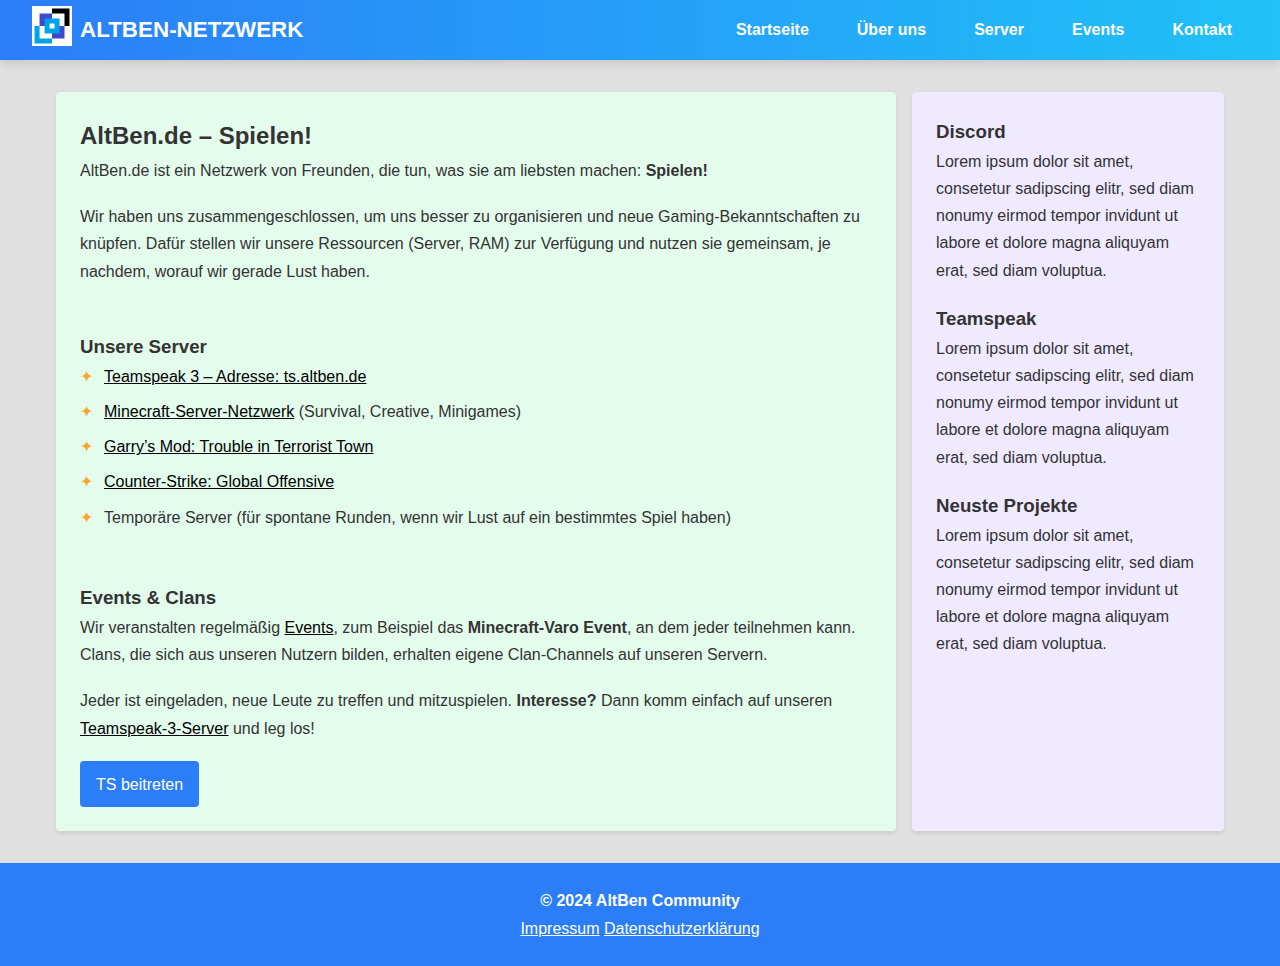
<file: index.html>
<!DOCTYPE html>
<html lang="de">
  <head>
    <meta charset="UTF-8" />
    <title>AltBen Community</title>
    <link rel="stylesheet" href="css/styles.css" />
    <link rel="preconnect" href="https://fonts.googleapis.com">
    <link rel="preconnect" href="https://fonts.gstatic.com" crossorigin>
    <link rel="icon" type="image/x-icon" href="/icons/Logo-64x64.png">
    <link href="https://fonts.googleapis.com/css2?family=Poppins:wght@400;600&display=swap" rel="stylesheet">
  </head>
  <body>

    <div id="header-placeholder"></div>

    <main>
        <section>
            <h2>AltBen.de – Spielen!</h2>
            <p>
              AltBen.de ist ein Netzwerk von Freunden, die tun, was sie am liebsten machen: 
              <strong>Spielen!</strong>
            </p>
          
            <p>
              Wir haben uns zusammengeschlossen, um uns besser zu organisieren und 
              neue Gaming-Bekanntschaften zu knüpfen. Dafür stellen wir unsere Ressourcen 
              (Server, RAM) zur Verfügung und nutzen sie gemeinsam, je nachdem, worauf 
              wir gerade Lust haben.
            </p><br>
          
            <h3>Unsere Server</h3>
            <ul>
              <li><a href="ts.altben.de">Teamspeak 3 – Adresse: ts.altben.de</a></li>
              <li><a href="#">Minecraft-Server-Netzwerk</a> (Survival, Creative, Minigames)</li>
              <li><a href="#">Garry’s Mod: Trouble in Terrorist Town</a></li>
              <li><a href="#">Counter-Strike: Global Offensive</a></li>
              <li>Temporäre Server (für spontane Runden, wenn wir Lust auf ein bestimmtes Spiel haben)</li>
            </ul><br>
          
            <h3>Events & Clans</h3>
            <p>
              Wir veranstalten regelmäßig <a href="#">Events</a>, zum Beispiel das 
              <strong>Minecraft-Varo Event</strong>, an dem jeder teilnehmen kann. 
              Clans, die sich aus unseren Nutzern bilden, erhalten eigene Clan-Channels 
              auf unseren Servern.
            </p>
          
            <p>
              Jeder ist eingeladen, neue Leute zu treffen und mitzuspielen. 
              <strong>Interesse?</strong> Dann komm einfach auf unseren 
              <a href="#">Teamspeak-3-Server</a> und leg los!
            </p>

            <a class="btn" href="ts.altben.de">TS beitreten</a>
        </section>
          

      <aside>
        <h3>Discord</h3>
        <p>Lorem ipsum dolor sit amet, consetetur sadipscing elitr, sed diam nonumy eirmod tempor invidunt ut labore et dolore magna aliquyam erat, sed diam voluptua.</p>
        <h3>Teamspeak</h3>
        <p>Lorem ipsum dolor sit amet, consetetur sadipscing elitr, sed diam nonumy eirmod tempor invidunt ut labore et dolore magna aliquyam erat, sed diam voluptua.</p>
        <h3>Neuste Projekte</h3>
        <p>Lorem ipsum dolor sit amet, consetetur sadipscing elitr, sed diam nonumy eirmod tempor invidunt ut labore et dolore magna aliquyam erat, sed diam voluptua.</p>
      </aside>
    </main>

    <div id="footer-placeholder"></div>

    <script src="js/script.js"></script>
  </body>
</html>
</file>
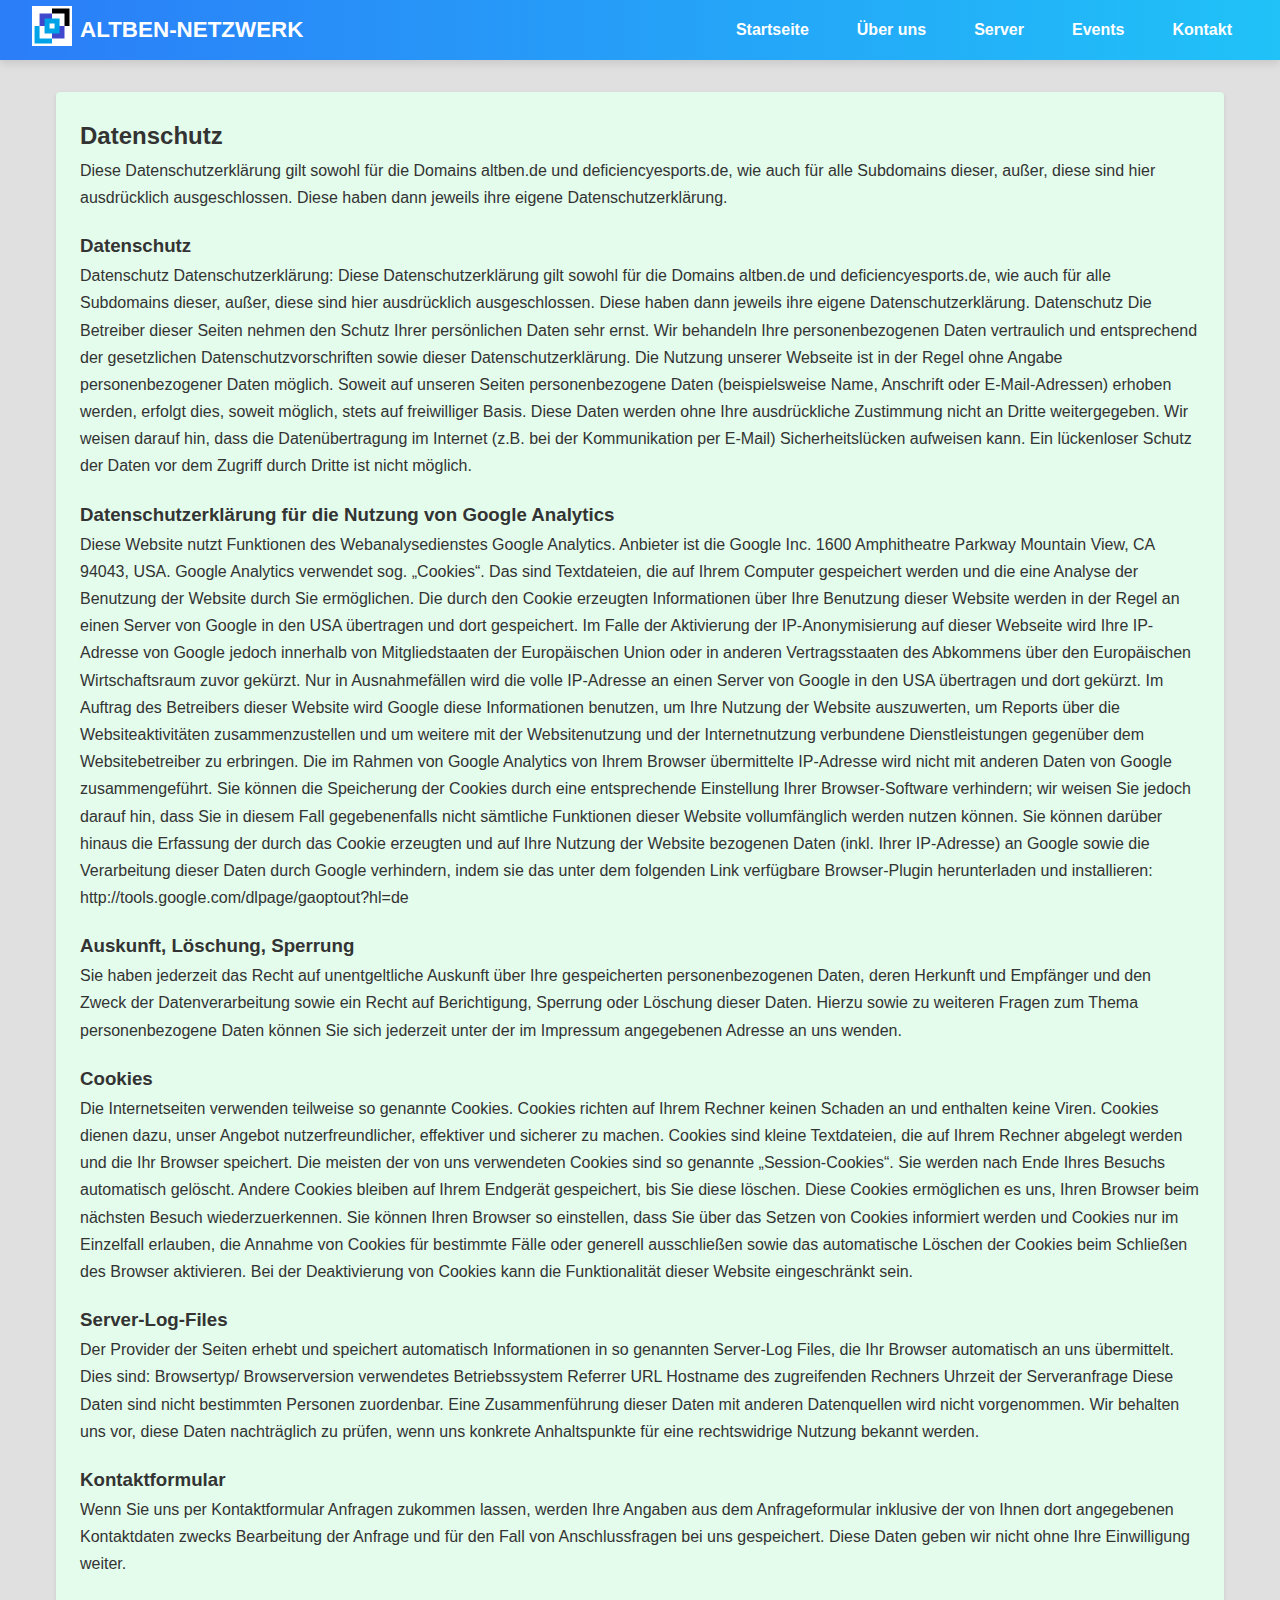
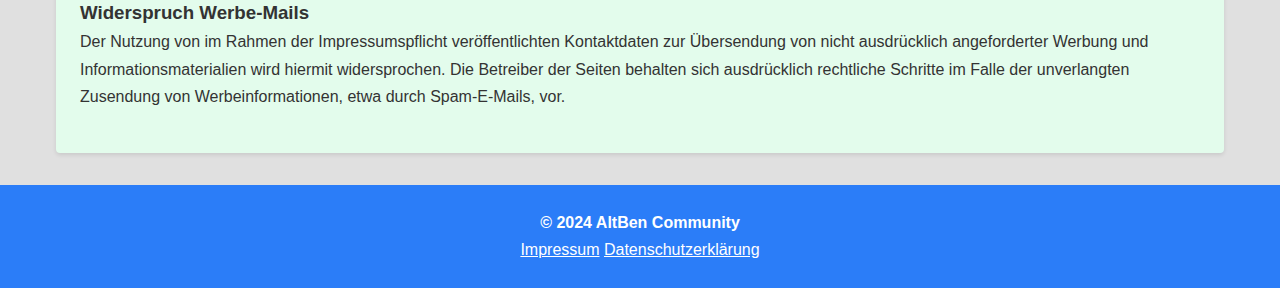
<file: datenschutz.html>
<!DOCTYPE html>
<html lang="de">
  <head>
    <meta charset="UTF-8" />
    <title>Datenschutz – AltBen Community</title>
    <link rel="stylesheet" href="css/styles.css" />
    <link rel="preconnect" href="https://fonts.googleapis.com">
    <link rel="preconnect" href="https://fonts.gstatic.com" crossorigin>
    <link
      href="https://fonts.googleapis.com/css2?family=Poppins:wght@400;600&display=swap"
      rel="stylesheet"
    >
  </head>
  <body>
    <div id="header-placeholder"></div>

    <main>
      <section>
        <h2>Datenschutz</h2>
        <p>
          Diese Datenschutzerklärung gilt sowohl für die Domains altben.de und deficiencyesports.de, 
          wie auch für alle Subdomains dieser, außer, diese sind hier ausdrücklich ausgeschlossen. 
          Diese haben dann jeweils ihre eigene Datenschutzerklärung.
        </p>

        <h3>Datenschutz</h3>
        <p> Datenschutz
            Datenschutzerklärung:

            Diese Datenschutzerklärung gilt sowohl für die Domains altben.de und deficiencyesports.de, wie auch für alle Subdomains dieser, außer, diese sind hier ausdrücklich ausgeschlossen. Diese haben dann jeweils ihre eigene Datenschutzerklärung.

            Datenschutz

            Die Betreiber dieser Seiten nehmen den Schutz Ihrer persönlichen Daten sehr ernst. Wir behandeln Ihre personenbezogenen Daten vertraulich und entsprechend der gesetzlichen Datenschutzvorschriften sowie dieser Datenschutzerklärung.

            Die Nutzung unserer Webseite ist in der Regel ohne Angabe personenbezogener Daten möglich. Soweit auf unseren Seiten personenbezogene Daten (beispielsweise Name, Anschrift oder E-Mail-Adressen) erhoben werden, erfolgt dies, soweit möglich, stets auf freiwilliger Basis. Diese Daten werden ohne Ihre ausdrückliche Zustimmung nicht an Dritte weitergegeben.

            Wir weisen darauf hin, dass die Datenübertragung im Internet (z.B. bei der Kommunikation per E-Mail) Sicherheitslücken aufweisen kann. Ein lückenloser Schutz der Daten vor dem Zugriff durch Dritte ist nicht möglich.
        </p>

        <h3>Datenschutzerklärung für die Nutzung von Google Analytics</h3>
        <p>
            Diese Website nutzt Funktionen des Webanalysedienstes Google Analytics. Anbieter ist die Google Inc. 1600 Amphitheatre Parkway Mountain View, CA 94043, USA. Google Analytics verwendet sog. „Cookies“. Das sind Textdateien, die auf Ihrem Computer gespeichert werden und die eine Analyse der Benutzung der Website durch Sie ermöglichen. Die durch den Cookie erzeugten Informationen über Ihre Benutzung dieser Website werden in der Regel an einen Server von Google in den USA übertragen und dort gespeichert.

            Im Falle der Aktivierung der IP-Anonymisierung auf dieser Webseite wird Ihre IP-Adresse von Google jedoch innerhalb von Mitgliedstaaten der Europäischen Union oder in anderen Vertragsstaaten des Abkommens über den Europäischen Wirtschaftsraum zuvor gekürzt. Nur in Ausnahmefällen wird die volle IP-Adresse an einen Server von Google in den USA übertragen und dort gekürzt. Im Auftrag des Betreibers dieser Website wird Google diese Informationen benutzen, um Ihre Nutzung der Website auszuwerten, um Reports über die Websiteaktivitäten zusammenzustellen und um weitere mit der Websitenutzung und der Internetnutzung verbundene Dienstleistungen gegenüber dem Websitebetreiber zu erbringen. Die im Rahmen von Google Analytics von Ihrem Browser übermittelte IP-Adresse wird nicht mit anderen Daten von Google zusammengeführt.
            
            Sie können die Speicherung der Cookies durch eine entsprechende Einstellung Ihrer Browser-Software verhindern; wir weisen Sie jedoch darauf hin, dass Sie in diesem Fall gegebenenfalls nicht sämtliche Funktionen dieser Website vollumfänglich werden nutzen können. Sie können darüber hinaus die Erfassung der durch das Cookie erzeugten und auf Ihre Nutzung der Website bezogenen Daten (inkl. Ihrer IP-Adresse) an Google sowie die Verarbeitung dieser Daten durch Google verhindern, indem sie das unter dem folgenden Link verfügbare Browser-Plugin herunterladen und installieren: http://tools.google.com/dlpage/gaoptout?hl=de
        </p>

        <h3>Auskunft, Löschung, Sperrung</h3>
        <p>
            Sie haben jederzeit das Recht auf unentgeltliche Auskunft über Ihre gespeicherten personenbezogenen Daten, deren Herkunft und Empfänger und den Zweck der Datenverarbeitung sowie ein Recht auf Berichtigung, Sperrung oder Löschung dieser Daten. Hierzu sowie zu weiteren Fragen zum Thema personenbezogene Daten können Sie sich jederzeit unter der im Impressum angegebenen Adresse an uns wenden.
        </p>

        <h3>Cookies</h3>
        <p>
            Die Internetseiten verwenden teilweise so genannte Cookies. Cookies richten auf Ihrem Rechner keinen Schaden an und enthalten keine Viren. Cookies dienen dazu, unser Angebot nutzerfreundlicher, effektiver und sicherer zu machen. Cookies sind kleine Textdateien, die auf Ihrem Rechner abgelegt werden und die Ihr Browser speichert.

            Die meisten der von uns verwendeten Cookies sind so genannte „Session-Cookies“. Sie werden nach Ende Ihres Besuchs automatisch gelöscht. Andere Cookies bleiben auf Ihrem Endgerät gespeichert, bis Sie diese löschen. Diese Cookies ermöglichen es uns, Ihren Browser beim nächsten Besuch wiederzuerkennen.
            
            Sie können Ihren Browser so einstellen, dass Sie über das Setzen von Cookies informiert werden und Cookies nur im Einzelfall erlauben, die Annahme von Cookies für bestimmte Fälle oder generell ausschließen sowie das automatische Löschen der Cookies beim Schließen des Browser aktivieren. Bei der Deaktivierung von Cookies kann die Funktionalität dieser Website eingeschränkt sein.
        </p>

        <h3>Server-Log-Files</h3>
        <p>
            Der Provider der Seiten erhebt und speichert automatisch Informationen in so genannten Server-Log Files, die Ihr Browser automatisch an uns übermittelt. Dies sind:

            Browsertyp/ Browserversion
            verwendetes Betriebssystem
            Referrer URL
            Hostname des zugreifenden Rechners
            Uhrzeit der Serveranfrage
        
        Diese Daten sind nicht bestimmten Personen zuordenbar. Eine Zusammenführung dieser Daten mit anderen Datenquellen wird nicht vorgenommen. Wir behalten uns vor, diese Daten nachträglich zu prüfen, wenn uns konkrete Anhaltspunkte für eine rechtswidrige Nutzung bekannt werden.
        </p>

        <h3>Kontaktformular</h3>
        <p>
            Wenn Sie uns per Kontaktformular Anfragen zukommen lassen, werden Ihre Angaben aus dem Anfrageformular inklusive der von Ihnen dort angegebenen Kontaktdaten zwecks Bearbeitung der Anfrage und für den Fall von Anschlussfragen bei uns gespeichert. Diese Daten geben wir nicht ohne Ihre Einwilligung weiter.
        </p>

        <h3>Widerspruch Werbe-Mails</h3>
        <p>
            Der Nutzung von im Rahmen der Impressumspflicht veröffentlichten Kontaktdaten zur Übersendung von nicht ausdrücklich angeforderter Werbung und Informationsmaterialien wird hiermit widersprochen. Die Betreiber der Seiten behalten sich ausdrücklich rechtliche Schritte im Falle der unverlangten Zusendung von Werbeinformationen, etwa durch Spam-E-Mails, vor.
        </p>
      </section>
    </main>

    <div id="footer-placeholder"></div>

    <script src="js/script.js"></script>
  </body>
</html>
</file>
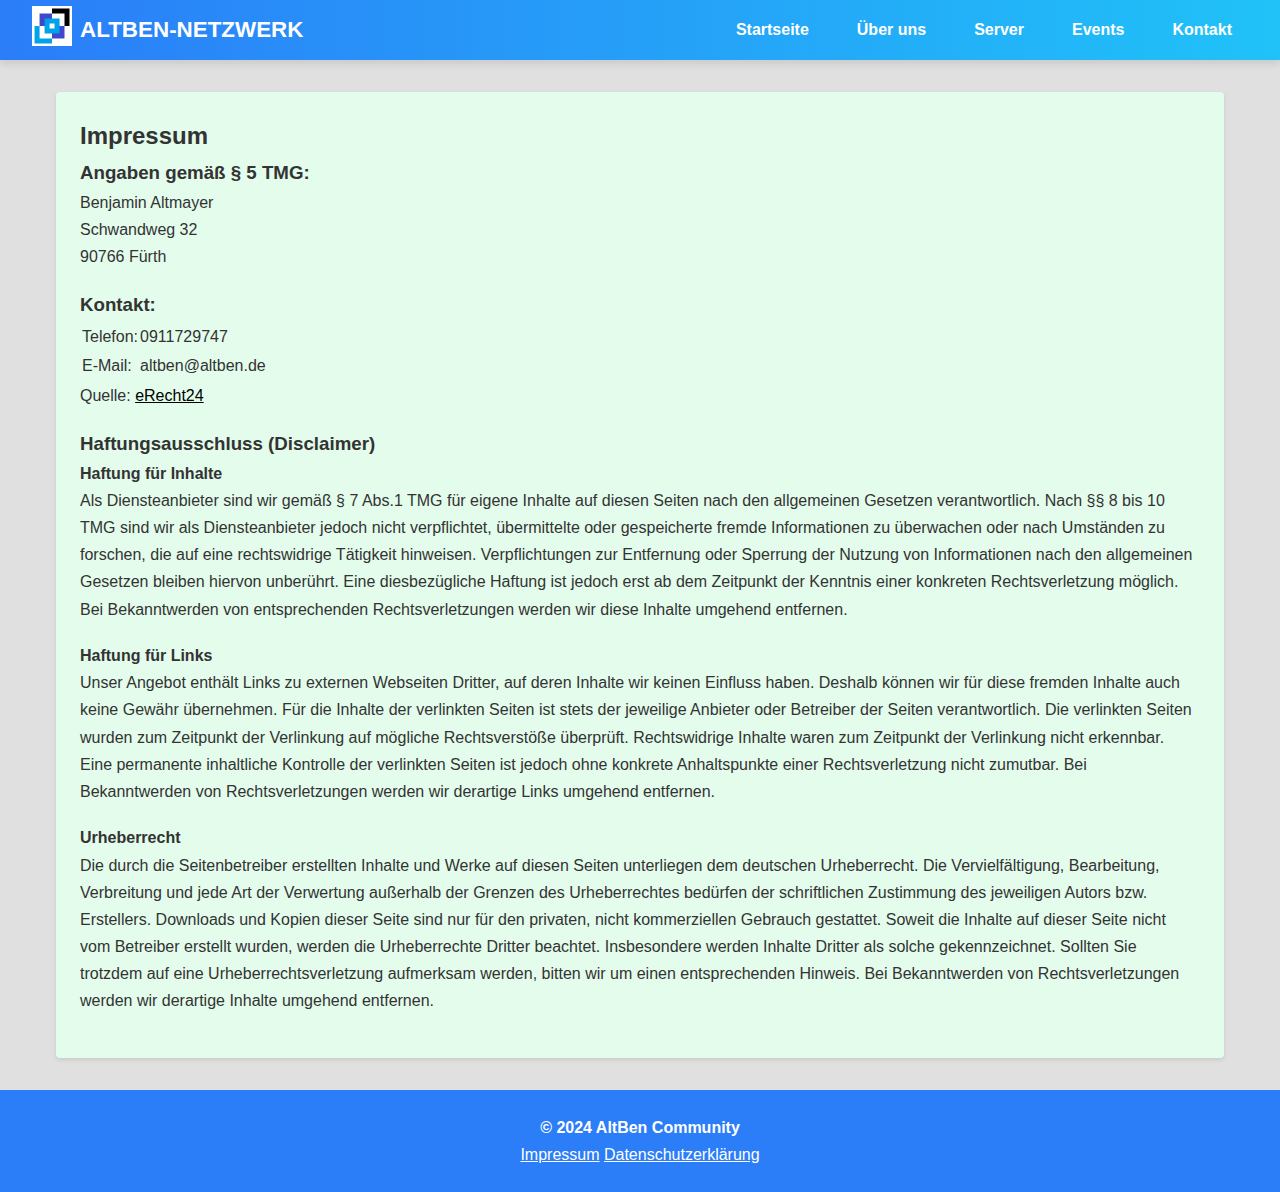
<file: impressum.html>
<!DOCTYPE html>
<html lang="de">
  <head>
    <meta charset="UTF-8" />
    <title>Impressum – AltBen Community</title>
    <link rel="stylesheet" href="css/styles.css" />
    <link rel="preconnect" href="https://fonts.googleapis.com">
    <link rel="preconnect" href="https://fonts.gstatic.com" crossorigin>
    <link
      href="https://fonts.googleapis.com/css2?family=Poppins:wght@400;600&display=swap"
      rel="stylesheet"
    >
  </head>
  <body>
    <div id="header-placeholder"></div>

    <main>
      <section>
        <h2>Impressum</h2>
        <h3>Angaben gemäß § 5 TMG:</h3>
        <p>Benjamin Altmayer<br>Schwandweg 32<br>90766 Fürth</p>

        <h3>Kontakt:</h3>
        <table>
          <tr>
            <td>Telefon:</td>
            <td>0911729747</td>
          </tr>
          <tr>
            <td>E-Mail:</td>
            <td>altben@altben.de</td>
          </tr>
        </table>
        <p>Quelle: <a href="https://www.e-recht24.de/" target="_blank" rel="noopener noreferrer">eRecht24</a></p>

        <h3>Haftungsausschluss (Disclaimer)</h3>
        <h4>Haftung für Inhalte</h4>
        <p>
          Als Diensteanbieter sind wir gemäß § 7 Abs.1 TMG für eigene Inhalte 
          auf diesen Seiten nach den allgemeinen Gesetzen verantwortlich. 
          Nach §§ 8 bis 10 TMG sind wir als Diensteanbieter jedoch nicht verpflichtet, 
          übermittelte oder gespeicherte fremde Informationen zu überwachen 
          oder nach Umständen zu forschen, die auf eine rechtswidrige Tätigkeit hinweisen. 
          Verpflichtungen zur Entfernung oder Sperrung der Nutzung von Informationen 
          nach den allgemeinen Gesetzen bleiben hiervon unberührt. Eine diesbezügliche 
          Haftung ist jedoch erst ab dem Zeitpunkt der Kenntnis einer konkreten 
          Rechtsverletzung möglich. Bei Bekanntwerden von entsprechenden Rechtsverletzungen 
          werden wir diese Inhalte umgehend entfernen.
        </p>

        <h4>Haftung für Links</h4>
        <p>
          Unser Angebot enthält Links zu externen Webseiten Dritter, auf deren Inhalte 
          wir keinen Einfluss haben. Deshalb können wir für diese fremden Inhalte 
          auch keine Gewähr übernehmen. Für die Inhalte der verlinkten Seiten ist 
          stets der jeweilige Anbieter oder Betreiber der Seiten verantwortlich. 
          Die verlinkten Seiten wurden zum Zeitpunkt der Verlinkung auf mögliche 
          Rechtsverstöße überprüft. Rechtswidrige Inhalte waren zum Zeitpunkt der Verlinkung 
          nicht erkennbar. Eine permanente inhaltliche Kontrolle der verlinkten Seiten 
          ist jedoch ohne konkrete Anhaltspunkte einer Rechtsverletzung nicht zumutbar. 
          Bei Bekanntwerden von Rechtsverletzungen werden wir derartige Links 
          umgehend entfernen.
        </p>

        <h4>Urheberrecht</h4>
        <p>
          Die durch die Seitenbetreiber erstellten Inhalte und Werke auf diesen Seiten 
          unterliegen dem deutschen Urheberrecht. Die Vervielfältigung, Bearbeitung, 
          Verbreitung und jede Art der Verwertung außerhalb der Grenzen des Urheberrechtes 
          bedürfen der schriftlichen Zustimmung des jeweiligen Autors bzw. Erstellers. 
          Downloads und Kopien dieser Seite sind nur für den privaten, nicht kommerziellen 
          Gebrauch gestattet. Soweit die Inhalte auf dieser Seite nicht vom Betreiber 
          erstellt wurden, werden die Urheberrechte Dritter beachtet. Insbesondere 
          werden Inhalte Dritter als solche gekennzeichnet. Sollten Sie trotzdem auf 
          eine Urheberrechtsverletzung aufmerksam werden, bitten wir um einen entsprechenden 
          Hinweis. Bei Bekanntwerden von Rechtsverletzungen werden wir derartige Inhalte 
          umgehend entfernen.
        </p>
      </section>
    </main>

    <div id="footer-placeholder"></div>

    <script src="js/script.js"></script>
  </body>
</html>
</file>
<file: css/styles.css>
:root {
--primary-color: #2b7df8;
--secondary-color: #20c2f8;
--tertiary-color: #ffffff;
--quaternary-color: #000000;
--text-color: #333333;
--accent-color: #f8a52b;
--neutral-bg: #e0e0e0;
--pastel-mint: #e3fcec;
--pastel-lavender: #efeaff;
}

/* Globales Reset */
* {
margin: 0;
padding: 0;
box-sizing: border-box;
font-family: sans-serif;
}

html, body {
height: 100%;
}

body {
display: flex;
flex-direction: column;
min-height: 100vh;
background-color: var(--neutral-bg);
color: var(--text-color);
line-height: 1.7;
font-family: 'Poppins', sans-serif;
}

p {
margin-bottom: 1.2rem;
}

/* HEADER */
header {
display: flex;
align-items: center;
justify-content: space-between;
background: linear-gradient(90deg, var(--primary-color), var(--secondary-color));
width: 100%;
height: 60px;
padding: 0 2rem;
box-shadow: 0 4px 8px rgba(0,0,0,0.1);
}

/* LOGO */
.logo {
display: flex;
align-items: center;
}

.logo img {
width: 40px;
height: auto;
cursor: pointer;
}

.logo h1 {
font-size: 1.4rem;
font-weight: 700;
color: var(--tertiary-color);
text-transform: uppercase;
margin-left: 0.5rem;
}

/* NAVIGATION */
nav ul {
    list-style: none;
    display: flex;
    gap: 1rem;
    flex-wrap: wrap;
}

nav ul li {
    position: relative;
}

nav a {
    display: block;
    text-decoration: none;
    font-weight: 600;
    color: var(--tertiary-color);
    height: 60px;
    line-height: 60px;
    padding: 0 1rem;
    transition: background-color 0.3s ease, color 0.3s ease;
    white-space: nowrap;
    justify-content: center;
}

/* Hover mit leicht anderem Verhalten (z. B. etwas dunklerer Akzent) */
nav li:hover > a {
background-color: var(--accent-color);
color: var(--tertiary-color);
}

nav li.active > a {
background-color: var(--accent-color);
color: var(--tertiary-color);
}

/* DROPDOWN */
.has-dropdown {
position: relative;
}

.has-dropdown .dropdown {
display: none;
position: absolute;
top: 100%;
left: 0;
min-width: 100%;
background-color: var(--primary-color);
box-shadow: 0 4px 6px rgba(0,0,0,0.1);
}

.has-dropdown:hover .dropdown {
display: block;
}

.dropdown a {
display: flex;
justify-content: left;
align-items: center;
padding: 0.75rem 1rem;
line-height: normal;
color: var(--tertiary-color);
transition: background-color 0.3s ease;
}

.dropdown a:hover {
background-color: var(--secondary-color);
color: var(--tertiary-color);
}

/* MAIN-Layout */
main {
max-width: 1200px;
margin: 1rem auto;
padding: 1rem;
display: flex;
gap: 1rem;
flex: 1;
}

main a {
color: var(--quaternary-color);
text-decoration: underline;
}

/* SECTION / ASIDE */
section {
flex: 3;
background-color: var(--pastel-mint);
padding: 1.5rem;
border-radius: 4px;
box-shadow: 0 2px 4px rgba(0,0,0,0.1);
}

section ul {
list-style: none;
padding-left: 1.5rem;
margin-bottom: 1.5rem;
}

section ul li {
margin-bottom: 0.5rem;
position: relative;
}

section ul li::before {
content: "✦ ";
color: var(--accent-color);
position: absolute;
left: -1.5rem;
}

aside {
flex: 1;
background-color: var(--pastel-lavender);
padding: 1.5rem;
min-width: 200px;
border-radius: 4px;
box-shadow: 0 2px 4px rgba(0,0,0,0.1);
}

/* FOOTER */
footer {
background-color: var(--primary-color);
color: var(--tertiary-color);
text-align: center;
padding: 1.5rem;
margin-top: auto;
}

footer a {
color: var(--tertiary-color);
text-decoration: underline;
}

footer p {
font-size: 1rem;
font-weight: 600;
margin: 0;
}

/* BUTTONS */
.btn {
display: inline-block;
background-color: var(--primary-color);
color: var(--tertiary-color);
padding: 0.6rem 1rem;
text-decoration: none;
font-weight: 500;
transition: background-color 0.2s ease;
border: none;
border-radius: 4px;
}

.btn:hover {
background-color: var(--accent-color);
transform: scale(1.05);
}

/* TABLET-BEREICH (Balken für Nav, zentrierte Boxen) */
@media (max-width: 992px) {
header {
    flex-wrap: wrap;
    height: auto;
    padding: 1rem;
}
.logo {
    margin-bottom: 0.5rem;
}
nav {
    width: 100%;
}
nav ul {
    width: 100%;
    flex-wrap: nowrap;
    flex-direction: column;
}
nav ul li {
    width: 100%;
    border-top: 1px solid rgba(255,255,255,0.3);
}
nav ul li:first-child {
    border-top: none;
}
nav a {
    display: block;
    width: 100%;
    text-align: center;
    height: auto;
    line-height: normal;
    padding: 0.75rem;
}
.has-dropdown .dropdown {
    position: static;
    box-shadow: none;
}
.has-dropdown:hover .dropdown {
    display: block;
    margin-top: 0.5rem;
}

main {
    max-width: 90%;
    margin: 0 auto; 
    padding: 1rem;
    flex-direction: column;
}
section, aside {
    width: 100%;
    margin-bottom: 1rem;
}
}

/* SMARTPHONE-BEREICH */
@media (max-width: 768px) {
main {
    max-width: 100%;
    margin: 0;
    padding: 1rem;
}
section, aside {
    width: 100%;
    margin-bottom: 1rem;
}
}
</file>
